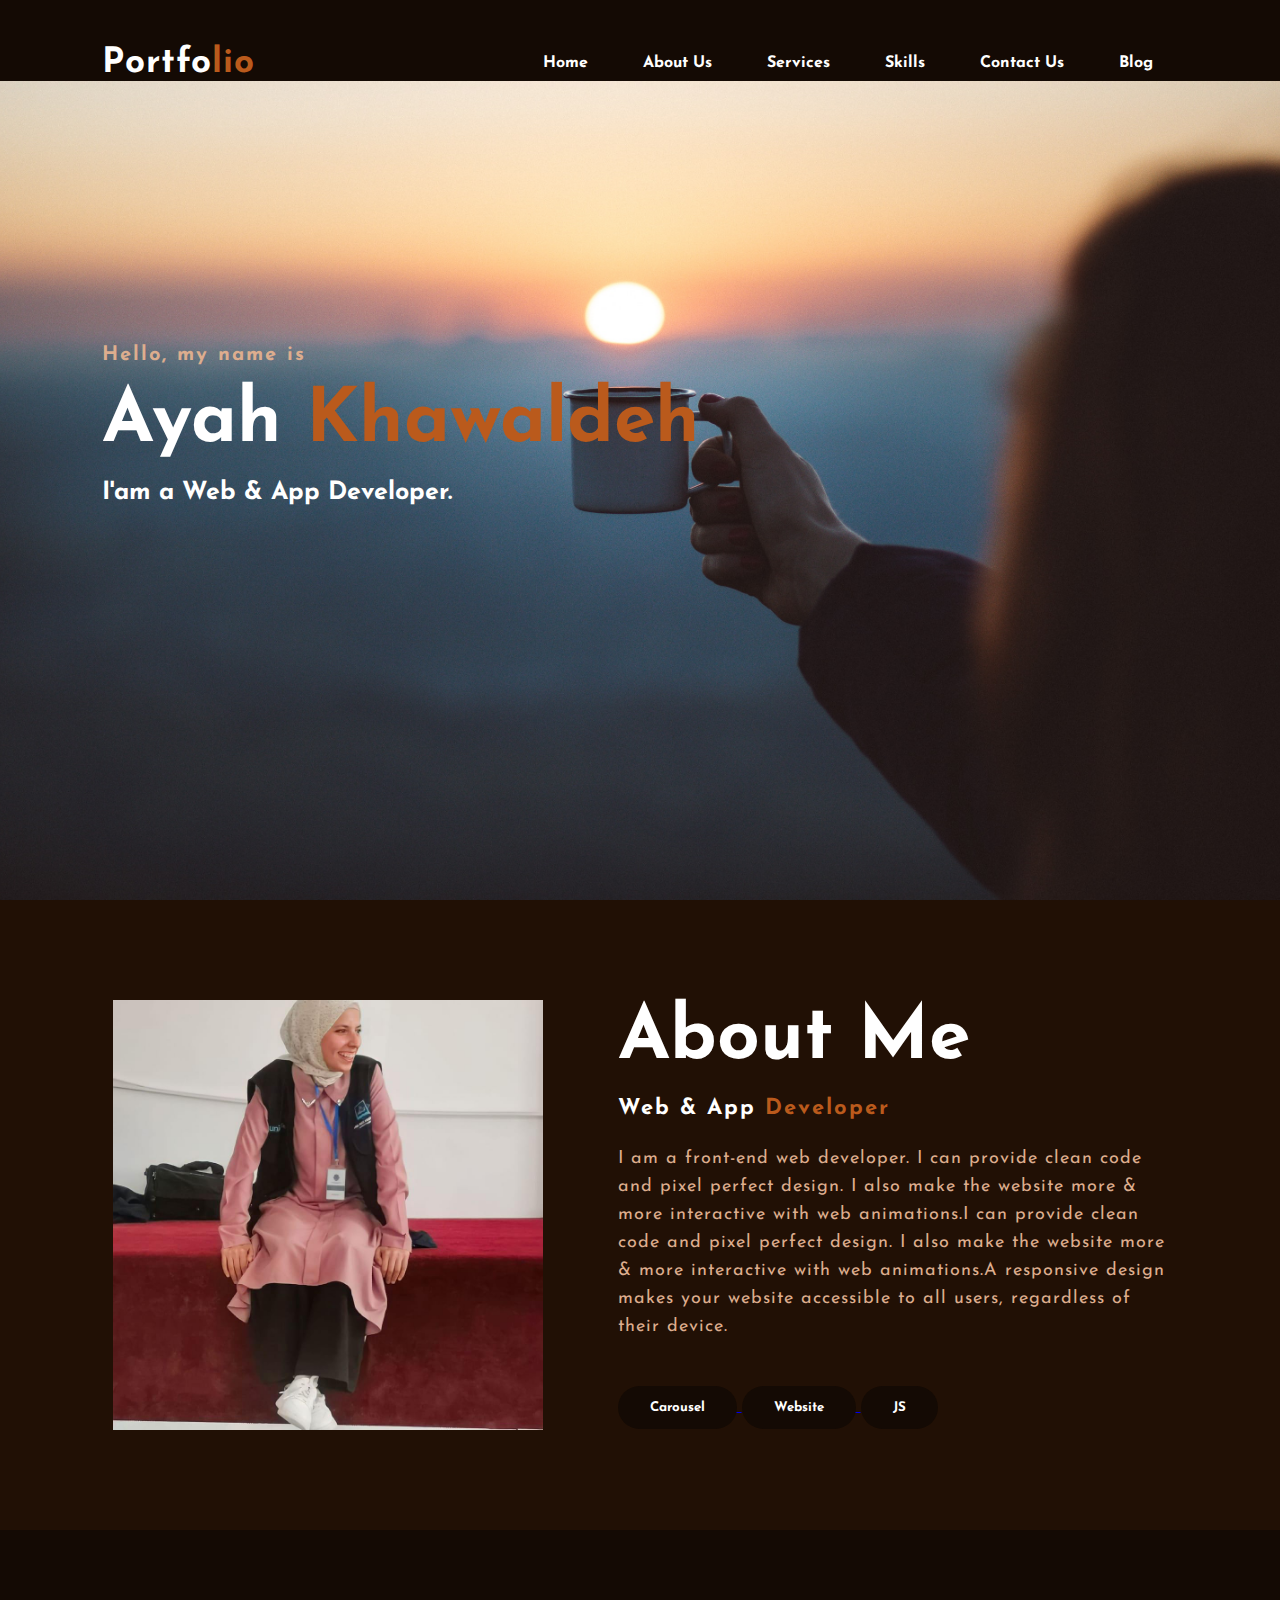
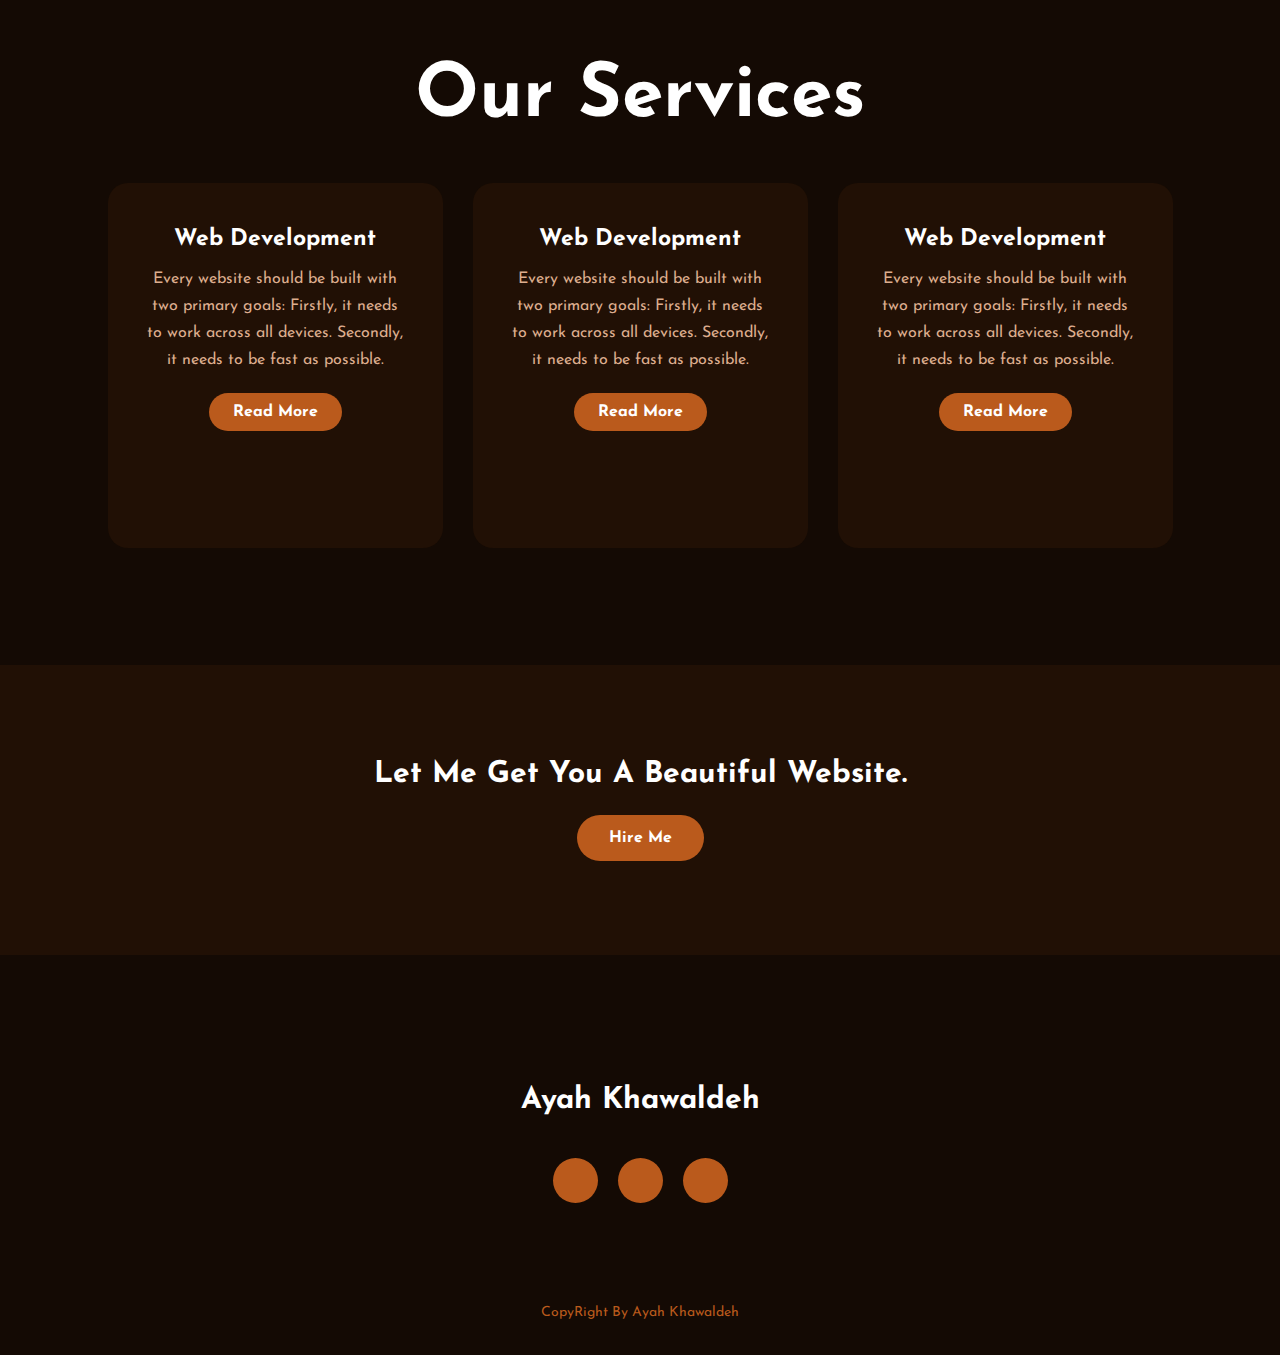
<file: index.html>
<!DOCTYPE html>
<html>
<head>
	<title>Ayah Portfolio </title>
	<link rel="stylesheet" type="text/css" href="css/style.css">

	<link rel="preconnect" href="https://fonts.gstatic.com">
  <link href="https://fonts.googleapis.com/css2?family=Josefin+Sans:ital,wght@0,100;0,200;0,300;0,400;0,500;0,600;0,700;1,100;1,200;1,300;1,400;1,500;1,600;1,700&display=swap" rel="stylesheet">

  <link rel="stylesheet" href="https://cdnjs.cloudflare.com/ajax/libs/font-awesome/5.15.3/css/all.min.css" integrity="sha512-iBBXm8fW90+nuLcSKlbmrPcLa0OT92xO1BIsZ+ywDWZCvqsWgccV3gFoRBv0z+8dLJgyAHIhR35VZc2oM/gI1w==" crossorigin="anonymous" referrerpolicy="no-referrer" />

</head>
<body>
	<!----hero Section start---->

	<div class="hero">
		<nav>
			<h2 class="logo">Portfo<span>lio</span></h2>
			<ul>
				<li><a href="index.html">Home</a></li>
				<li><a href="About.html">About Us</a></li>
				<li><a href="Services.html">Services</a></li>
				<li><a href="Skills.html">Skills</a></li>
				<li><a href="Contact.html">Contact Us</a></li>
				<li><a href="Blog.html">Blog</a></li>

			</ul>
			<!-- <a href="#" class="btn">Subscribe</a> -->
		</nav>

		<div class="content">
			<h4>Hello, my name is</h4>
			<h1>Ayah <span>Khawaldeh</span></h1>
			<h3>I'am a Web & App Developer.</h3>
			<!-- <div class="newslatter">
				<form>
					<input type="email" name="email" id="mail" placeholder="Enter Your Email">
					<input type="submit" name="submit" value="Lets Start">
				</form>
			</div> -->
		</div>
	</div>

	<!----About section start---->
	<section class="about">
		<div class="main">
			<img src="img/Ayah.jpg">
			<div class="about-text">
				<h2>About Me</h2>
				<!-- <h5>Developer <span>& Designer</span></h5> -->
				<h5>Web & App<span> Developer</span></h5>
				<p>I am a front-end web developer. I can provide clean code and pixel perfect design. I also make the website more & more interactive with web animations.I can provide clean code and pixel perfect design. I also make the website more & more interactive with web animations.A responsive design makes your website accessible to all users, regardless of their device.</p>
				<!-- <button type="button" > More About Me</button> -->
				<a href="https://github.com/Ayah-Khawaldeh/Dot-Jordan/tree/master/Carousel">
					<button class="GFG">
						Carousel	
					</button>
				</a>
				<a href="https://github.com/Ayah-Khawaldeh/Dot-Jordan/tree/master/Project%201">
					<button class="GFG">
						Website	
					</button>
				</a>
				<a href="https://github.com/Ayah-Khawaldeh/Dot-Jordan/tree/master/JS">
					<button class="GFG">
						JS	
					</button>
				</a>
				<br>
				<!-- <a href="About.html">
					<button class="GFG">
						More About Me	
					</button>
				</a> -->
			</div>
		</div>
	</section>

	<!-----service section start----------->
	<div class="service">
		<div class="title">
			<h2>Our Services</h2>
		</div>

		<div class="box">
			<div class="card">
				<i class="fas fa-bars"></i>
				<h5>Web Development</h5>
				<div class="pra">
					<p>Every website should be built with two primary goals: Firstly, it needs to work across all devices. Secondly, it needs to be fast as possible.</p>

					<p style="text-align: center;">
						<a class="button" href="#">Read More</a>
					</p>
				</div>
			</div>

			<div class="card">
				<i class="far fa-user"></i>
				<h5>Web Development</h5>
				<div class="pra">
					<p>Every website should be built with two primary goals: Firstly, it needs to work across all devices. Secondly, it needs to be fast as possible.</p>

					<p style="text-align: center;">
						<a class="button" href="#">Read More</a>
					</p>
				</div>
			</div>

			<div class="card">
				<i class="far fa-bell"></i>
				<h5>Web Development</h5>
				<div class="pra">
					<p>Every website should be built with two primary goals: Firstly, it needs to work across all devices. Secondly, it needs to be fast as possible.</p>

					<p style="text-align: center;">
						<a class="button" href="#">Read More</a>
					</p>
				</div>
			</div>
		</div>
	</div>

	<!------Contact Me------>
	<div class="contact-me">
		<p>Let Me Get You A Beautiful Website.</p>
		<a class="button-two" href="Contact.html">Hire Me</a>
	</div>

	<!------footer start--------->
	<footer>
		<p>Ayah Khawaldeh</p>
		<!-- <p>For more HTML, CSS, and coding tutorial - please click on the link below to subscribe to my channel:</p> -->
		<div class="social">
			<a href="#"><i class="fab fa-facebook-f"></i></a>
			<a href="#"><i class="fab fa-instagram"></i></a>
			<a href="#"><i class="fab fa-dribbble"></i></a>
		</div>
		<p class="end">CopyRight By Ayah Khawaldeh</p>
	</footer>
</body>
</html>
</file>
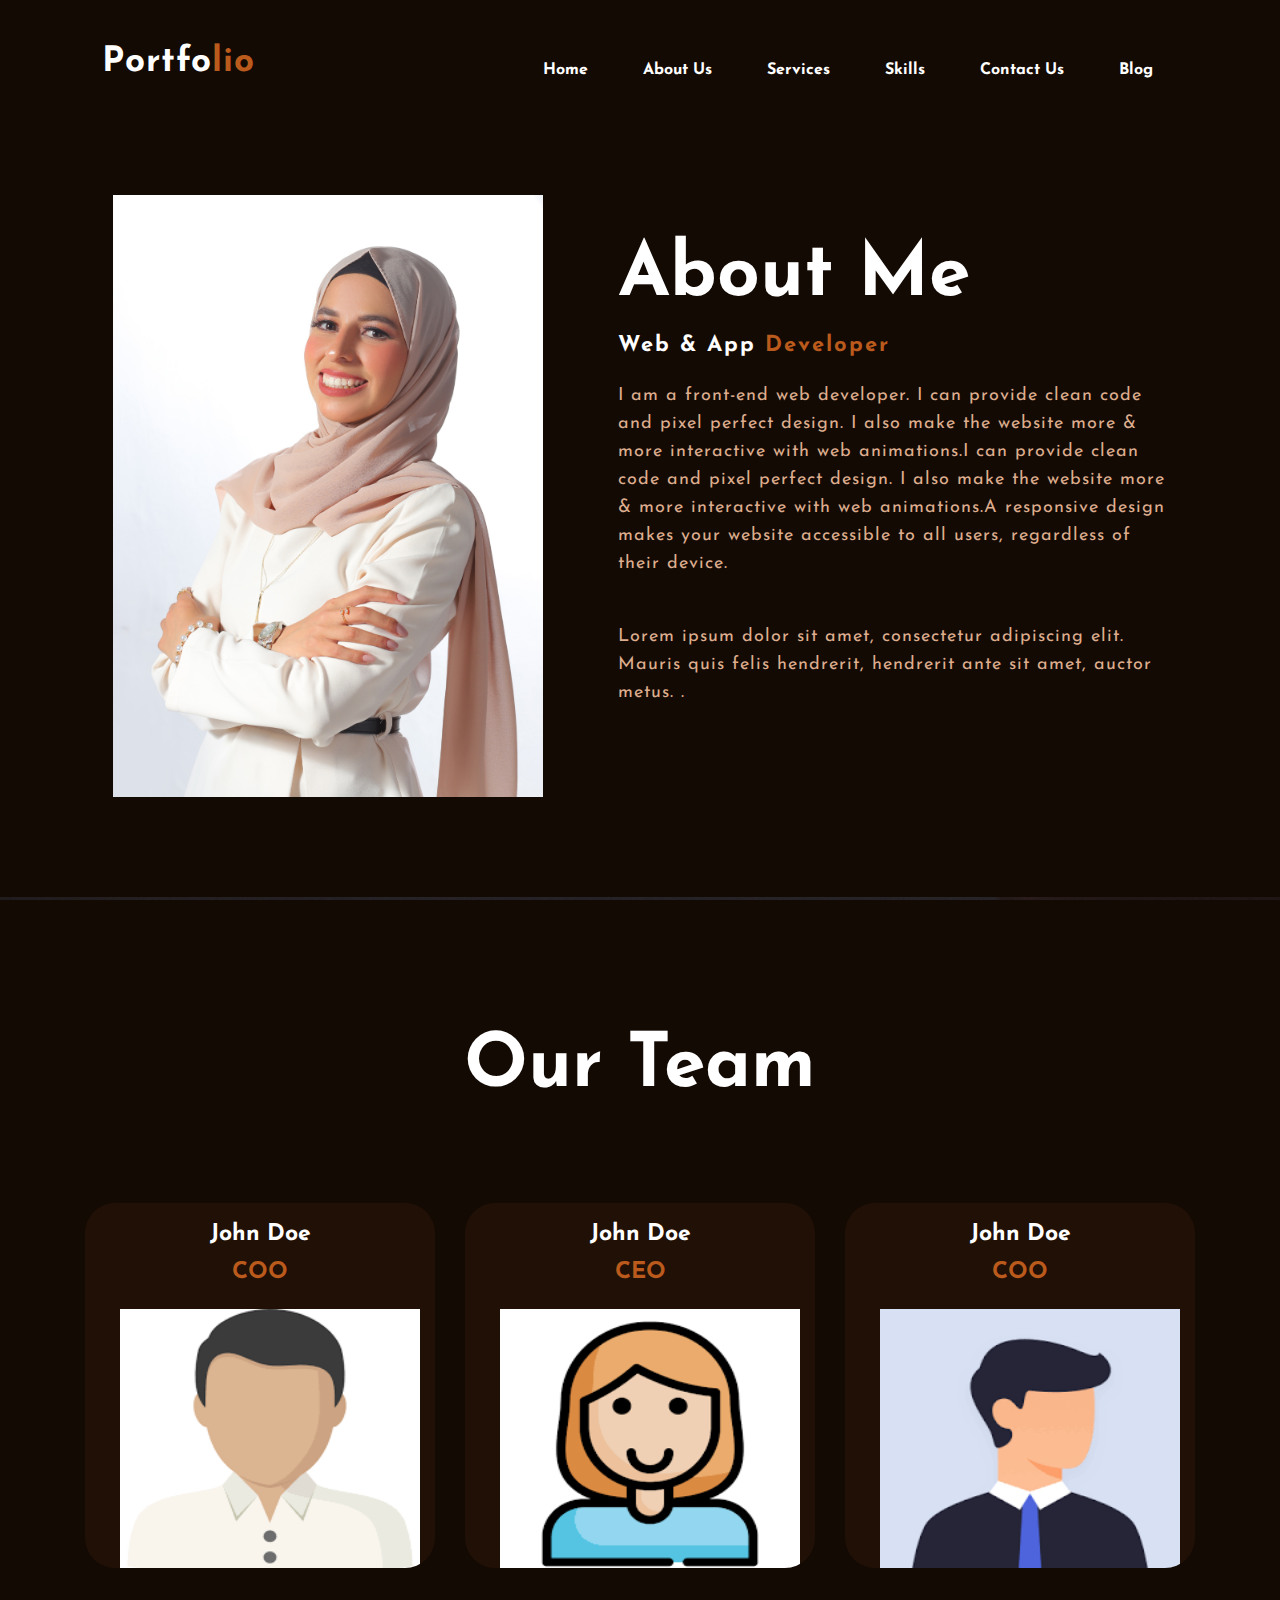
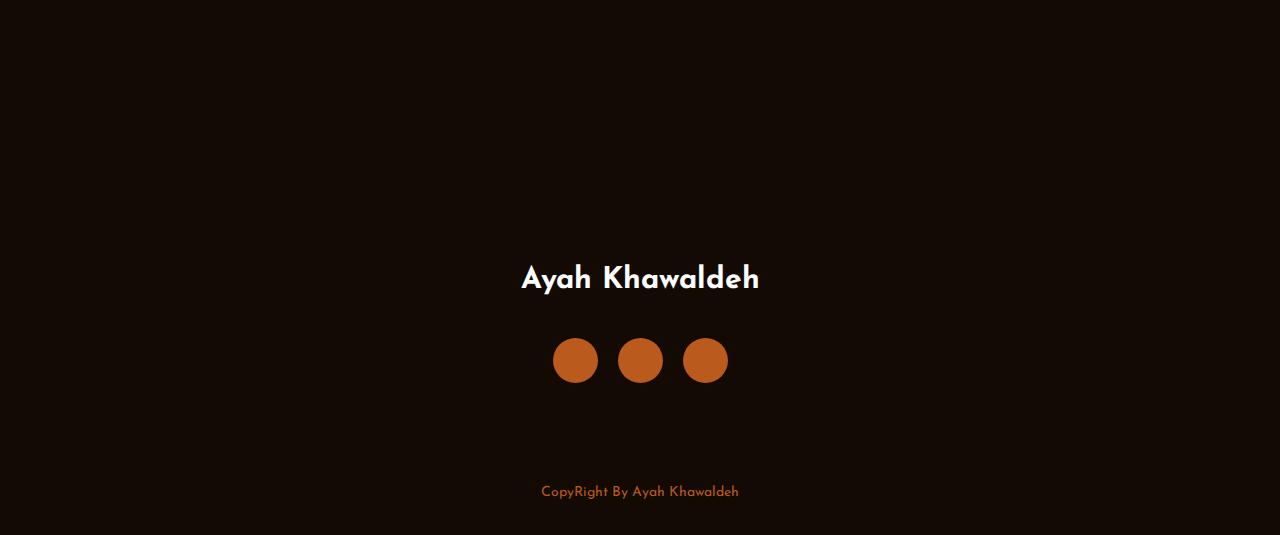
<file: About.html>
<!DOCTYPE html>
<html>
<head>
	<title>Ayah Portfolio</title>
	<link rel="stylesheet" type="text/css" href="css/About.css">

	<link rel="preconnect" href="https://fonts.gstatic.com">
  <link href="https://fonts.googleapis.com/css2?family=Josefin+Sans:ital,wght@0,100;0,200;0,300;0,400;0,500;0,600;0,700;1,100;1,200;1,300;1,400;1,500;1,600;1,700&display=swap" rel="stylesheet">

  <link rel="stylesheet" href="https://cdnjs.cloudflare.com/ajax/libs/font-awesome/5.15.3/css/all.min.css" integrity="sha512-iBBXm8fW90+nuLcSKlbmrPcLa0OT92xO1BIsZ+ywDWZCvqsWgccV3gFoRBv0z+8dLJgyAHIhR35VZc2oM/gI1w==" crossorigin="anonymous" referrerpolicy="no-referrer" />

</head>
<body>
	<!----hero Section start---->

	<div class="hero">
		<nav>
			<h2 class="logo">Portfo<span>lio</span></h2>
			<ul>
				<li><a href="index.html">Home</a></li>
				<li><a href="About.html">About Us</a></li>
				<li><a href="Services.html">Services</a></li>
				<li><a href="Skills.html">Skills</a></li>
				<li><a href="Contact.html">Contact Us</a></li>
				<li><a href="Blog.html">Blog</a></li>

			</ul>
			<!-- <a href="#" class="btn">Subscribe</a> -->
		</nav>

		<div class="content">
			
            <section class="about">
		<div class="main">
			<img src="img/aya.jpg">
			<div class="about-text">

				<h2>About Me</h2>
				<h5>Web & App<span> Developer</span></h5>
				<p>I am a front-end web developer. I can provide clean code and pixel perfect design. I also make the website more & more interactive with web animations.I can provide clean code and pixel perfect design. I also make the website more & more interactive with web animations.A responsive design makes your website accessible to all users, regardless of their device.</p>
				<p>Lorem ipsum dolor sit amet, consectetur adipiscing elit. Mauris quis felis hendrerit, hendrerit ante sit amet, auctor metus. .</p>
			
			</div>
		</div>
	</section>
		</div>
	</div>

	<!----About section start---->
	 <section class="about">
        <!-- <div class="service"> -->
            <div class="title">
                <h2>Our Team</h2>
            </div>
    
            <div class="box">
                <div class="card">
                    <!-- <i class="fas fa-bars"></i> -->
                    <h5>John Doe</h5>
                    <h2>COO</h2>

                    <!-- <img src="img/main-img.jpg"> -->

                    <div class="pra">
						<img src="img/1.png" style="width:300px;height:270px;">    

                    </div>
                </div>
    
                <div class="card">
                    <!-- <i class="fas fa-bars"></i> -->
					<h5>John Doe</h5>
                    <h2>CEO</h2>
                    <!-- <img src="img/main-img.jpg"> -->

                    <div class="pra">
                        <img src="img/2.png" style="width:300px;height:270px;">
    

                    </div>
                </div>
    
                <div class="card">
                    <!-- <i class="fas fa-bars"></i> -->
                    <h5>John Doe</h5>
                    <h2>COO</h2>

                    <!-- <img src="img/main-img.jpg"> -->

                    <div class="pra">
						<img src="img/3.png" style="width:300px;height:270px;">    

                    </div>
                </div>
            </div>
        </div>
    </section>
	<!--	<div class="main"> -->
            <!-- <ul>
                <li>
                  <img src="https://via.placeholder.com/150" alt="John Doe">
                  <h3>John Doe</h3>
                  <p>CEO</p>
                </li>
                <li>
                  <img src="https://via.placeholder.com/150" alt="Jane Doe">
                  <h3>Jane Doe</h3>
                  <p>COO</p>
                </li>
                <li>
                  <img src="https://via.placeholder.com/150" alt="Bob Smith">
                  <h3>Bob Smith</h3>
                  <p>CTO</p>
                </li>
              </ul> -->
			<!-- <img src="img/main-img.jpg"> -->
			<!-- <div class=>
				<h2>Our Team</h2>
                <ul>
                    <li>
                        <img src="https://via.placeholder.com/150" alt="John Doe">
                        <h3>John Doe</h3>
                        <p>CEO</p>
                    </li>
                    <li>
                        <img src="https://via.placeholder.com/150" alt="Jane Doe">
                        <h3>John Doe</h3>
                        <p>CEO</p>
                    </li>
                    <li>
                        <img src="https://via.placeholder.com/150" alt="John Doe">
                        <h3>John Doe</h3>
                        <p>CEO</p>
                    </li>
                    <li>
                        <img src="https://via.placeholder.com/150" alt="Jane Doe">
                        <h3>John Doe</h3>
                        <p>CEO</p>
                    </li>

                    </ul> -->
				<!-- <h5>Developer <span>& Designer</span></h5> -->
				<!-- <h5>Web & App<span> Developer</span></h5>
				<p>I am a front-end web developer. I can provide clean code and pixel perfect design. I also make the website more & more interactive with web animations.I can provide clean code and pixel perfect design. I also make the website more & more interactive with web animations.A responsive design makes your website accessible to all users, regardless of their device.</p> -->
				<!-- <button type="button" > More About Me</button> -->
				<!-- <a href="About.html">
					<button class="GFG">
						More About Me	
					</button>
				</a> -->
			 <!-- </div> -->
		<!--</div> -->
	

	<!-----service section start----------->
	<!-- <div class="service">
		<div class="title">
			<h2>Our Services</h2>
		</div>

		<div class="box">
			<div class="card">
				<i class="fas fa-bars"></i>
				<h5>Web Development</h5>
				<div class="pra">
					<p>Every website should be built with two primary goals: Firstly, it needs to work across all devices. Secondly, it needs to be fast as possible.</p>

					<p style="text-align: center;">
						<a class="button" href="#">Read More</a>
					</p>
				</div>
			</div>

			<div class="card">
				<i class="far fa-user"></i>
				<h5>Web Development</h5>
				<div class="pra">
					<p>Every website should be built with two primary goals: Firstly, it needs to work across all devices. Secondly, it needs to be fast as possible.</p>

					<p style="text-align: center;">
						<a class="button" href="#">Read More</a>
					</p>
				</div>
			</div>

			<div class="card">
				<i class="far fa-bell"></i>
				<h5>Web Development</h5>
				<div class="pra">
					<p>Every website should be built with two primary goals: Firstly, it needs to work across all devices. Secondly, it needs to be fast as possible.</p>

					<p style="text-align: center;">
						<a class="button" href="#">Read More</a>
					</p>
				</div>
			</div>
		</div>
	</div>

	<----Contact Me------>
	<!-- <div class="contact-me">
		<p>Let Me Get You A Beautiful Website.</p>
		<a class="button-two" href="#">Hire Me</a>
	</div>  -->

	<!------footer start--------->
	<footer>
		<p>Ayah Khawaldeh</p>
		<!-- <p>For more HTML, CSS, and coding tutorial - please click on the link below to subscribe to my channel:</p> -->
		<div class="social">
			<a href="#"><i class="fab fa-facebook-f"></i></a>
			<a href="#"><i class="fab fa-instagram"></i></a>
			<a href="#"><i class="fab fa-dribbble"></i></a>
		</div>
		<p class="end">CopyRight By Ayah Khawaldeh</p>
	</footer>
</body>
</html>
</file>
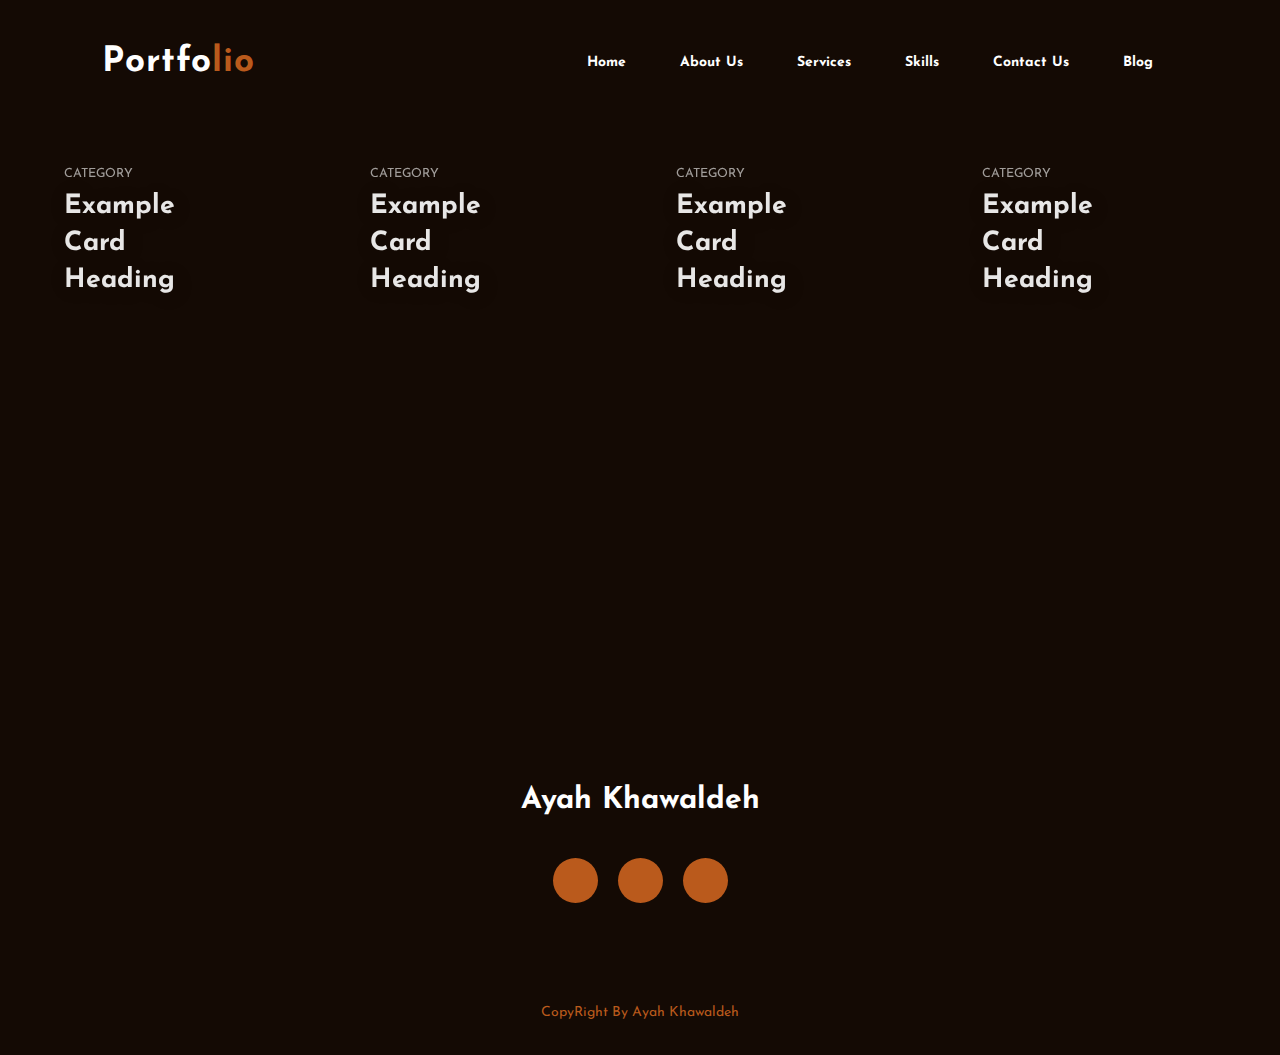
<file: Blog.html>
<!DOCTYPE html>
<html>
<head>
	<title>Ayah Portfolio</title>
	<link rel="stylesheet" type="text/css" href="css/Blog.css">
    <!-- <link rel="stylesheet" type="text/css" href="css/About.css"> -->

    <link href="https://fonts.googleapis.com/css?family=Montserrat:400,700" rel="stylesheet">

	<link rel="preconnect" href="https://fonts.gstatic.com">
  <link href="https://fonts.googleapis.com/css2?family=Josefin+Sans:ital,wght@0,100;0,200;0,300;0,400;0,500;0,600;0,700;1,100;1,200;1,300;1,400;1,500;1,600;1,700&display=swap" rel="stylesheet">

  <link rel="stylesheet" href="https://cdnjs.cloudflare.com/ajax/libs/font-awesome/5.15.3/css/all.min.css" integrity="sha512-iBBXm8fW90+nuLcSKlbmrPcLa0OT92xO1BIsZ+ywDWZCvqsWgccV3gFoRBv0z+8dLJgyAHIhR35VZc2oM/gI1w==" crossorigin="anonymous" referrerpolicy="no-referrer" />

  
</head>
<body>
  <!-- <header>
    <h1>Contact Us</h1>
  </header> -->
  <body>
	<!----hero Section start---->

	<div class="hero">
		<nav>
			<h2 class="logo">Portfo<span>lio</span></h2>
			<ul>
				<li><a href="index.html">Home</a></li>
				<li><a href="About.html">About Us</a></li>
				<li><a href="Services.html">Services</a></li>
				<li><a href="Skills.html">Skills</a></li>
				<li><a href="Contact.html">Contact Us</a></li>
                <li><a href="Blog.html">Blog</a></li>

			</ul>
			<!-- <a href="#" class="btn">Subscribe</a> -->
		</nav>

		<div class="content">
			<!-- <h4>Hello, my name is</h4>
			<h1>Ayah <span>Khawaldeh</span></h1>
			<h3>I'am a Web & App Developer.</h3> -->
			<!-- <div class="newslatter">
				<form>
					<input type="email" name="email" id="mail" placeholder="Enter Your Email">
					<input type="submit" name="submit" value="Lets Start">
				</form>-->
			</div> 
  <main>

<section class="hero-section">
  <div class="card-grid">
    <a class="card" href="#">
      <div class="card__background" style="background-image: url(https://images.unsplash.com/photo-1557177324-56c542165309?ixlib=rb-1.2.1&auto=format&fit=crop&w=1950&q=80)"></div>
      <div class="card__content">
        <p class="card__category">Category</p>
        <h3 class="card__heading">Example Card Heading</h3>
      </div>
    </a>
    <a class="card" href="#">
      <div class="card__background" style="background-image: url(https://images.unsplash.com/photo-1557187666-4fd70cf76254?ixlib=rb-1.2.1&ixid=eyJhcHBfaWQiOjEyMDd9&auto=format&fit=crop&w=800&q=60)"></div>
      <div class="card__content">
        <p class="card__category">Category</p>
        <h3 class="card__heading">Example Card Heading</h3>
      </div>
    </a>
    <a class="card" href="#">
      <div class="card__background" style="background-image: url(https://images.unsplash.com/photo-1556680262-9990363a3e6d?ixlib=rb-1.2.1&ixid=eyJhcHBfaWQiOjEyMDd9&auto=format&fit=crop&w=800&q=60)"></div>
      <div class="card__content">
        <p class="card__category">Category</p>
        <h3 class="card__heading">Example Card Heading</h3>
      </div>
    </li>
    <a class="card" href="#">
      <div class="card__background" style="background-image: url(https://images.unsplash.com/photo-1557004396-66e4174d7bf6?ixlib=rb-1.2.1&ixid=eyJhcHBfaWQiOjEyMDd9&auto=format&fit=crop&w=800&q=60)"></div>
      <div class="card__content">
        <p class="card__category">Category</p>
        <h3 class="card__heading">Example Card Heading</h3>
      </div>
    </a>
  <div>
</section>
  </main>
  <footer>
    <p>Ayah Khawaldeh</p>
    <!-- <p>For more HTML, CSS, and coding tutorial - please click on the link below to subscribe to my channel:</p> -->
    <div class="social">
        <a href="#"><i class="fab fa-facebook-f"></i></a>
        <a href="#"><i class="fab fa-instagram"></i></a>
        <a href="#"><i class="fab fa-dribbble"></i></a>
    </div>
    <p class="end">CopyRight By Ayah Khawaldeh</p>
</footer>
</body>
</html>
</file>
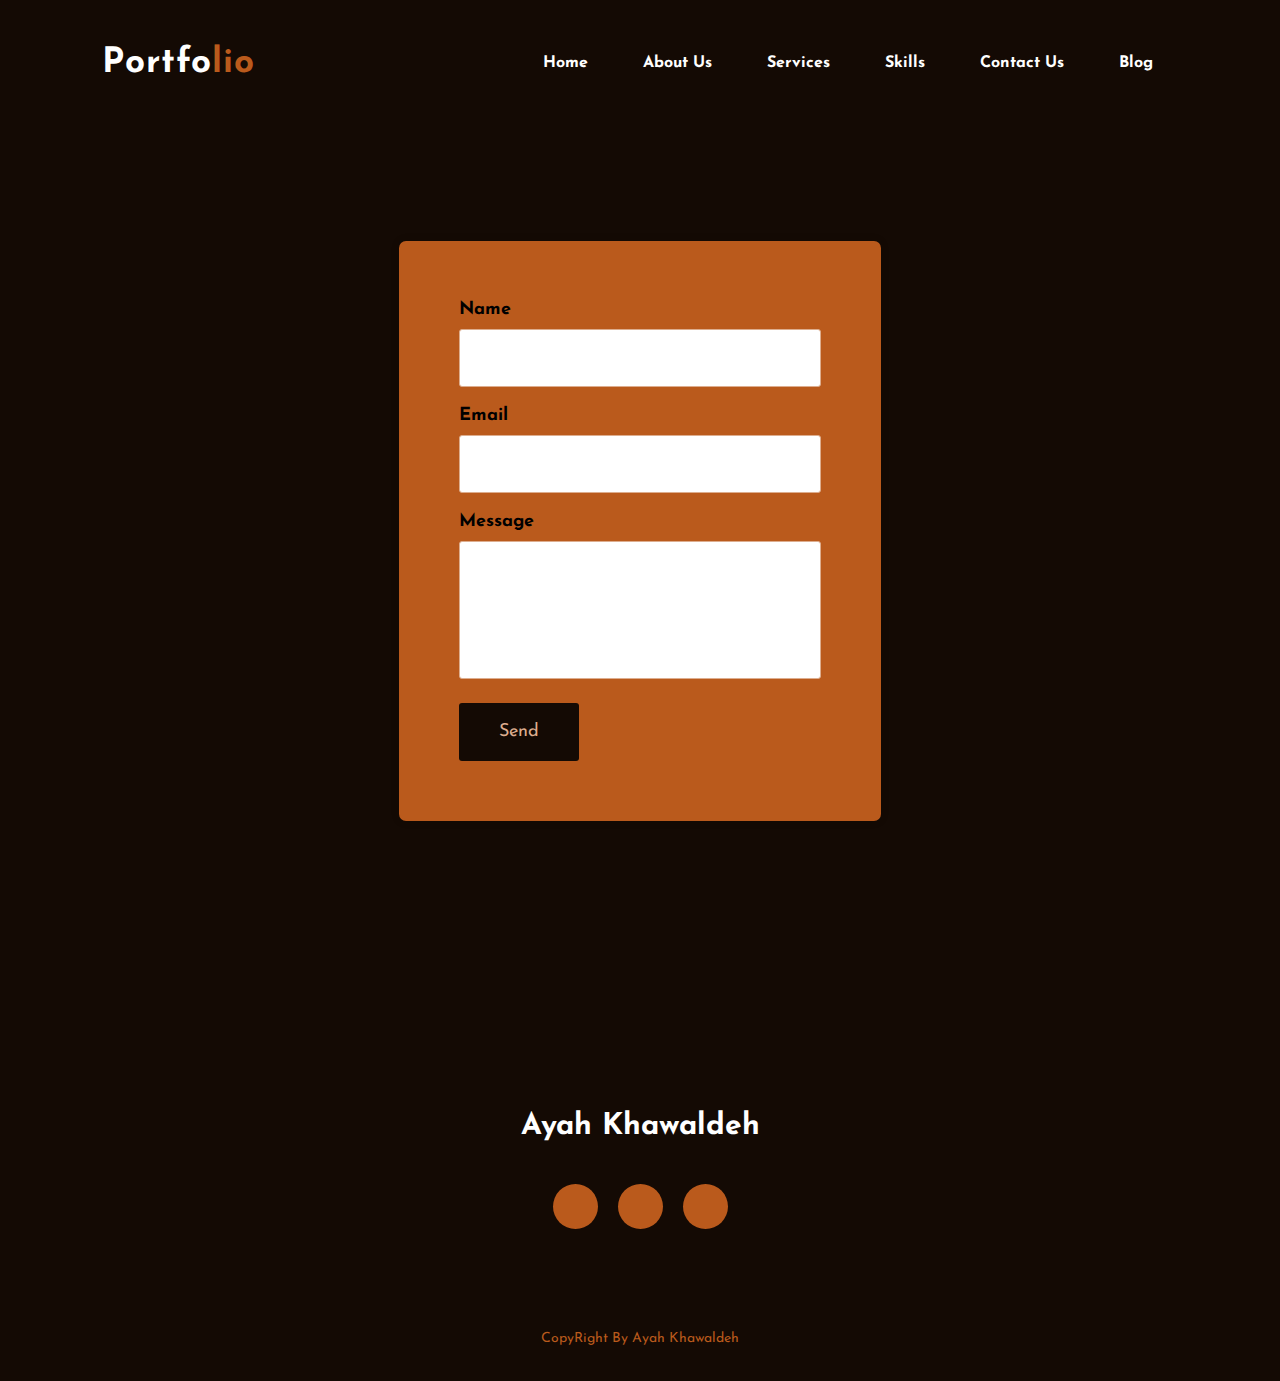
<file: Contact.html>
<!DOCTYPE html>
<html>
<head>
	<title>Ayah Portfolio</title>
	<link rel="stylesheet" type="text/css" href="css/Contact.Css">

	<link rel="preconnect" href="https://fonts.gstatic.com">
  <link href="https://fonts.googleapis.com/css2?family=Josefin+Sans:ital,wght@0,100;0,200;0,300;0,400;0,500;0,600;0,700;1,100;1,200;1,300;1,400;1,500;1,600;1,700&display=swap" rel="stylesheet">

  <link rel="stylesheet" href="https://cdnjs.cloudflare.com/ajax/libs/font-awesome/5.15.3/css/all.min.css" integrity="sha512-iBBXm8fW90+nuLcSKlbmrPcLa0OT92xO1BIsZ+ywDWZCvqsWgccV3gFoRBv0z+8dLJgyAHIhR35VZc2oM/gI1w==" crossorigin="anonymous" referrerpolicy="no-referrer" />

  
</head>
<body>
  <!-- <header>
    <h1>Contact Us</h1>
  </header> -->
  <body>
	<!----hero Section start---->

	<div class="hero">
		<nav>
			<h2 class="logo">Portfo<span>lio</span></h2>
			<ul>
				<li><a href="index.html">Home</a></li>
				<li><a href="About.html">About Us</a></li>
				<li><a href="Services.html">Services</a></li>
				<li><a href="Skills.html">Skills</a></li>
				<li><a href="Contact.html">Contact Us</a></li>
        <li><a href="Blog.html">Blog</a></li>

			</ul>
			<!-- <a href="#" class="btn">Subscribe</a> -->
		</nav>

		<div class="content">
			<!-- <h4>Hello, my name is</h4>
			<h1>Ayah <span>Khawaldeh</span></h1>
			<h3>I'am a Web & App Developer.</h3> -->
			<!-- <div class="newslatter">
				<form>
					<input type="email" name="email" id="mail" placeholder="Enter Your Email">
					<input type="submit" name="submit" value="Lets Start">
				</form>-->
			</div> 
  <main>
    <form>
      <label for="name">Name</label>
      <input type="text" id="name" name="name" required>
      
      <label for="email">Email</label>
      <input type="email" id="email" name="email" required>
      
      <label for="message">Message</label>
      <textarea id="message" name="message" rows="6" required></textarea>
      
      <input type="submit" value="Send">
    </form>
  </main>
  <footer>
    <p>Ayah Khawaldeh</p>
    <!-- <p>For more HTML, CSS, and coding tutorial - please click on the link below to subscribe to my channel:</p> -->
    <div class="social">
        <a href="#"><i class="fab fa-facebook-f"></i></a>
        <a href="#"><i class="fab fa-instagram"></i></a>
        <a href="#"><i class="fab fa-dribbble"></i></a>
    </div>
    <p class="end">CopyRight By Ayah Khawaldeh</p>
</footer>
</body>
</html>
</file>
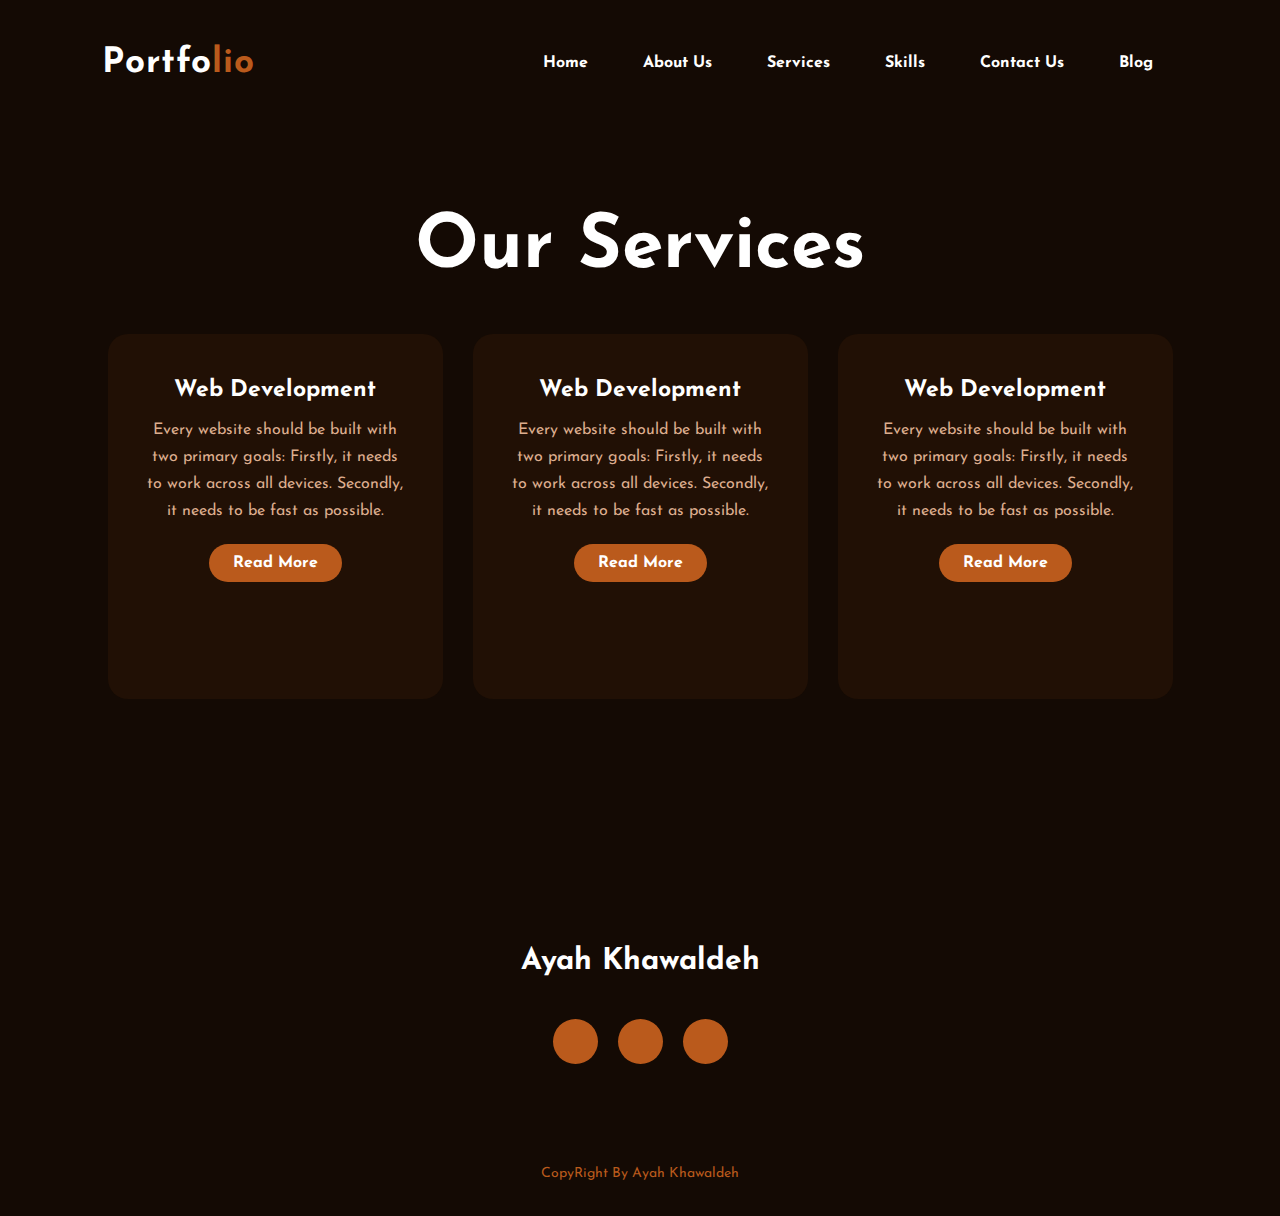
<file: Services.html>
<!DOCTYPE html>
<html>
<head>
	<title>Ayah Portfolio </title>
	<link rel="stylesheet" type="text/css" href="css/Services.css">

	<link rel="preconnect" href="https://fonts.gstatic.com">
  <link href="https://fonts.googleapis.com/css2?family=Josefin+Sans:ital,wght@0,100;0,200;0,300;0,400;0,500;0,600;0,700;1,100;1,200;1,300;1,400;1,500;1,600;1,700&display=swap" rel="stylesheet">

  <link rel="stylesheet" href="https://cdnjs.cloudflare.com/ajax/libs/font-awesome/5.15.3/css/all.min.css" integrity="sha512-iBBXm8fW90+nuLcSKlbmrPcLa0OT92xO1BIsZ+ywDWZCvqsWgccV3gFoRBv0z+8dLJgyAHIhR35VZc2oM/gI1w==" crossorigin="anonymous" referrerpolicy="no-referrer" />

</head>
<body>
	<!----hero Section start---->

	<div class="hero">
		<nav>
			<h2 class="logo">Portfo<span>lio</span></h2>
			<ul>
				<li><a href="index.html">Home</a></li>
				<li><a href="About.html">About Us</a></li>
				<li><a href="Services.html">Services</a></li>
				<li><a href="Skills.html">Skills</a></li>
				<li><a href="Contact.html">Contact Us</a></li>
				<li><a href="Blog.html">Blog</a></li>

			</ul>
			<!-- <a href="#" class="btn">Subscribe</a> -->
		</nav>

		<!-- <div class="content">
			<h4>Hello, my name is</h4>
			<h1>Ayah <span>Khawaldeh</span></h1>
			<h3>I'am a Web & App Developer.</h3> -->
			<!-- <div class="newslatter">
				<form>
					<input type="email" name="email" id="mail" placeholder="Enter Your Email">
					<input type="submit" name="submit" value="Lets Start">
				</form>
			</div> -->
		<!-- </div>
	</div> -->

	<!----About section start---->
	<!-- <section class="about">
		<div class="main">
			<img src="img/main-img.jpg">
			<div class="about-text">
				<h2>About Me</h2> -->
				<!-- <h5>Developer <span>& Designer</span></h5> -->
				<!-- <h5>Web & App<span> Developer</span></h5> -->
				<!-- <p>I am a front-end web developer. I can provide clean code and pixel perfect design. I also make the website more & more interactive with web animations.I can provide clean code and pixel perfect design. I also make the website more & more interactive with web animations.A responsive design makes your website accessible to all users, regardless of their device.</p> -->
				<!-- <button type="button" > More About Me</button> -->
				<!-- <a href="About.html">
					<button class="GFG">
						More About Me	
					</button>
				</a>
			</div>
		</div>
	</section> -->

	<!-----service section start----------->
	<div class="service">
		<div class="title">
			<h2>Our Services</h2>
		</div>

		<div class="box">
			<div class="card">
				<i class="fas fa-bars"></i>
				<h5>Web Development</h5>
				<div class="pra">
					<p>Every website should be built with two primary goals: Firstly, it needs to work across all devices. Secondly, it needs to be fast as possible.</p>

					<p style="text-align: center;">
						<a class="button" href="Blog.html">Read More</a>
					</p>
				</div>
			</div>

			<div class="card">
				<i class="far fa-user"></i>
				<h5>Web Development</h5>
				<div class="pra">
					<p>Every website should be built with two primary goals: Firstly, it needs to work across all devices. Secondly, it needs to be fast as possible.</p>

					<p style="text-align: center;">
						<a class="button" href="Blog.html">Read More</a>
					</p>
				</div>
			</div>

			<div class="card">
				<i class="far fa-bell"></i>
				<h5>Web Development</h5>
				<div class="pra">
					<p>Every website should be built with two primary goals: Firstly, it needs to work across all devices. Secondly, it needs to be fast as possible.</p>

					<p style="text-align: center;">
						<a class="button" href="Blog.html">Read More</a>
					</p>
				</div>
			</div>
		</div>
	</div>

	<!------Contact Me------>
	<!-- <div class="contact-me">
		<p>Let Me Get You A Beautiful Website.</p>
		<a class="button-two" href="Contact.html">Hire Me</a>
	</div> -->

	<!------footer start--------->
	<footer>
		<p>Ayah Khawaldeh</p>
		<!-- <p>For more HTML, CSS, and coding tutorial - please click on the link below to subscribe to my channel:</p> -->
		<div class="social">
			<a href="#"><i class="fab fa-facebook-f"></i></a>
			<a href="#"><i class="fab fa-instagram"></i></a>
			<a href="#"><i class="fab fa-dribbble"></i></a>
		</div>
		<p class="end">CopyRight By Ayah Khawaldeh</p>
	</footer>
</body>
</html>
</file>
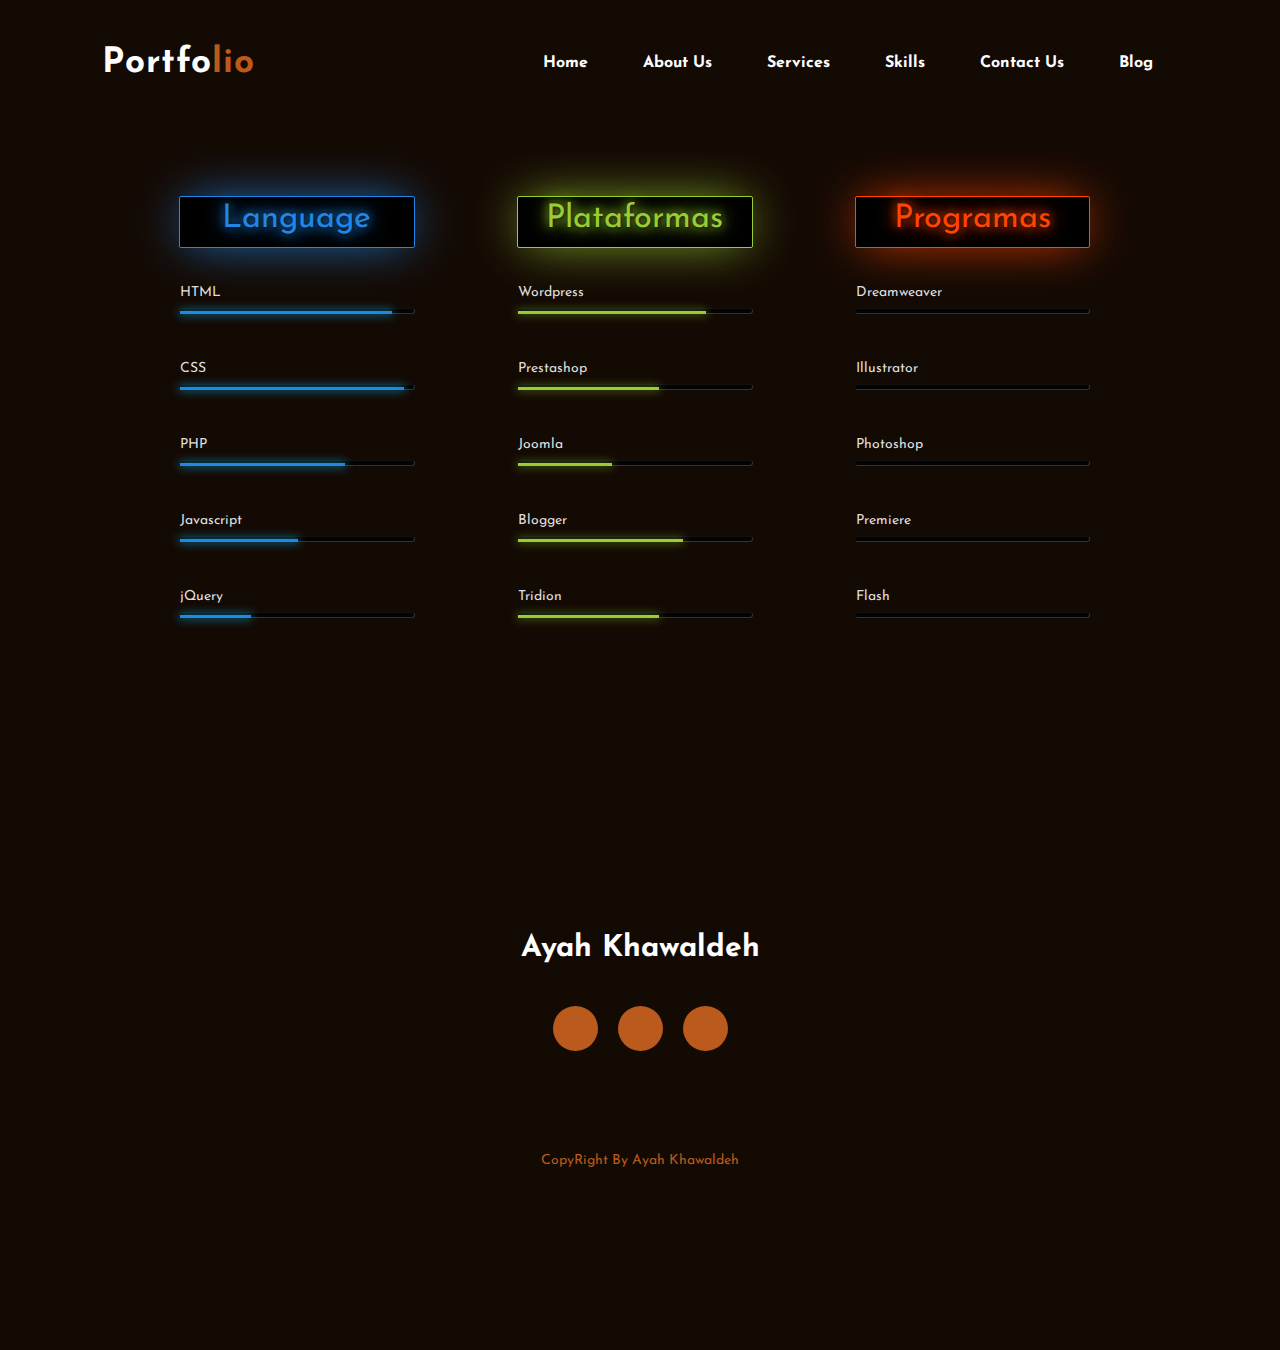
<file: Skills.html>
<!DOCTYPE html>
<html>
<head>
	<title>Ayah Portfolio</title>
	<link rel="stylesheet" type="text/css" href="css/Skills.css">

	<link rel="preconnect" href="https://fonts.gstatic.com">
  <link href="https://fonts.googleapis.com/css2?family=Josefin+Sans:ital,wght@0,100;0,200;0,300;0,400;0,500;0,600;0,700;1,100;1,200;1,300;1,400;1,500;1,600;1,700&display=swap" rel="stylesheet">

  <link rel="stylesheet" href="https://cdnjs.cloudflare.com/ajax/libs/font-awesome/5.15.3/css/all.min.css" integrity="sha512-iBBXm8fW90+nuLcSKlbmrPcLa0OT92xO1BIsZ+ywDWZCvqsWgccV3gFoRBv0z+8dLJgyAHIhR35VZc2oM/gI1w==" crossorigin="anonymous" referrerpolicy="no-referrer" />


</head>
<body>
  <!-- <header>
    <h1>Contact Us</h1>
  </header> -->
  <body>
	<!----hero Section start---->

	<div class="hero">
		<nav>
			<h2 class="logo">Portfo<span>lio</span></h2>
			<ul>
				<li><a href="index.html">Home</a></li>
				<li><a href="About.html">About Us</a></li>
				<li><a href="Services.html">Services</a></li>
				<li><a href="Skills.html">Skills</a></li>
				<li><a href="Contact.html">Contact Us</a></li>
                <li><a href="Blog.html">Blog</a></li>

			</ul>
			<!-- <a href="#" class="btn">Subscribe</a> -->
		</nav>


<div class="container">
  <div class="col">
    <h2 class="titulo">Language</h2>
    <ul class="skill">
      <li><span class="blueline html"></span><em>HTML</em></li>
      <li><span class="blueline css"></span><em>CSS</em></li>
      <li><span class="blueline php"></span><em>PHP</em></li>
      <li><span class="blueline javascript"></span><em>Javascript</em></li> 
      <li><span class="blueline jquery"></span><em>jQuery</em></li>
    </ul>
  </div>
    <div class="col">
    <h2 class="plataformas titulo">Plataformas</h2>
    <ul class="skill">
      <li><span class="greenline wordpress"></span><em>Wordpress</em></li>
      <li><span class="greenline prestashop"></span><em>Prestashop</em></li>
      <li><span class="greenline joomla"></span><em>Joomla</em></li>
      <li><span class="greenline blogger"></span><em>Blogger</em></li>
      <li><span class="greenline tridion"></span><em>Tridion</em></li>
    </ul>
  </div>
    <div class="col">
    <h2 class="programas titulo">Programas</h2>
    <ul class="skill">
      <li><span class="redline dreamweaver"></span><em>Dreamweaver</em></li>
      <li><span class="redline illustrator"></span><em>Illustrator</em></li>
      <li><span class="redline photoshop"></span><em>Photoshop</em></li>
      <li><span class="redline premiere"></span><em>Premiere</em></li>
      <li><span class="redline flash"></span><em>Flash</em></li>
    </ul>
  </div>
</div>
<!-- idea original en: http://www.alessioatzeni.com/blog/css3-skill-bar-animation/ -->
<footer>
    <p>Ayah Khawaldeh</p>
    <!-- <p>For more HTML, CSS, and coding tutorial - please click on the link below to subscribe to my channel:</p> -->
    <div class="social">
        <a href="#"><i class="fab fa-facebook-f"></i></a>
        <a href="#"><i class="fab fa-instagram"></i></a>
        <a href="#"><i class="fab fa-dribbble"></i></a>
    </div>
    <p class="end">CopyRight By Ayah Khawaldeh</p>
</footer>
</body>
</html>
</file>
<file: css/style.css>
*{
	padding: 0;
	margin: 0;
	font-family: 'Josefin Sans', sans-serif;
	box-sizing: border-box;
}
.hero{
	height: 100vh;
	width: 100%;
	background-image: url(../img/pexels.jpg);
	background-size: cover;
	background-position: center;
}
nav{
	display: flex;
	align-items: center;
	justify-content: space-between;
	padding-top: 45px;
	padding-left: 8%;
	padding-right: 8%;
	background-color: #140a04;

}
.logo{
	color: white;
	font-size: 35px;
	letter-spacing: 1px;
	cursor: pointer;
}
span{
	color: #ba5a1c;
}
nav ul li{
	list-style-type: none;
	display: inline-block;
	padding: 10px  25px;
}
nav ul li a{
	color: white;
	text-decoration: none;
	font-weight: bold;
	text-transform: capitalize;
}
nav ul li a:hover{
	color: #ba5a1c;
	transition: .4s;
}
.btn{
	background-color:#ba5a1c;
	color: white;
	text-decoration: none;
	border: 2px solid transparent;
	font-weight: bold;
	padding: 10px 25px;
	border-radius: 30px;
	transition: transform .4s; 
}
.btn:hover{
	transform: scale(1.2);
}
.content{
	position: absolute;
	top: 50%;
	left:8%;
	transform: translateY(-50%);
}
h1{
	color: white;
	margin: 20px 0px 20px;
	font-size: 75px;
}
h3{
	color: white;
	font-size: 25px;
	margin-bottom: 50px;
}
h4{
	color: #ddad8e;
	letter-spacing: 2px;
	font-size: 20px;
}
.newslatter form{
	width: 380px;
	max-width: 100%;
	position: relative;
}
.newslatter form input:first-child{
	display: inline-block;
	width: 100%;
	padding: 14px 130px 14px 15px;
	border: 2px solid #ba5a1c;
	outline: none;
	border-radius: 30px;
}
.newslatter form input:last-child{
	position: absolute;
	display: inline-block;
	outline: none;
	border: none;
	padding: 10px 30px;
	border-radius: 30px;
	background-color:#ba5a1c;
	color: white;
	box-shadow: 0px 0px 5px #000, 0px 0px 15px #858585;
	top: 6px;
	right: 6px; 
}

.about{
	width: 100%;
	padding: 100px 0px;
	background-color: #211005;
}
.about img{
	height: auto;
	width: 430px;
}
.about-text{
	width: 550px;
}
.main{
	width: 1130px;
	max-width: 95%;
	margin: 0 auto;
	display: flex;
	align-items: center;
	justify-content: space-around;
}
.about-text h2{
	color: white;
	font-size: 75px;
	text-transform: capitalize;
	margin-bottom: 20px;
}
.about-text h5{
	color: white;
	letter-spacing: 2px;
	font-size: 22px;
	margin-bottom: 25px;
	text-transform: capitalize;
}
.about-text p{
	color: #ddad8e;
	letter-spacing: 1px;
	line-height: 28px;
	font-size: 18px;
	margin-bottom: 45px;
}
button{
	background-color:#140a04;
	color: white;
	text-decoration: none;
	border: 2px solid transparent;
	font-weight: bold;
	padding: 13px 30px;
	border-radius: 30px;
	transition: .4s; 
}
button:hover{
	background-color:  #ba5a1c;
	border: 2px solid #140a04;
	cursor: pointer;
}

.service{
	background: #140a04;
	width: 100%;
	padding: 100px 0px;
}
.title h2{
	color: white;
	font-size: 75px;
	width: 1130px;
	margin: 30px auto;
	text-align: center;
}
.box{
	display: flex;
	justify-content: center;
	align-items: center;
	min-height: 400px;
}
.card{
	height: 365px;
	width: 335px;
	padding: 20px 35px;
	background: #211005;
	border-radius: 20px;
	margin: 15px;
	position: relative;
	overflow: hidden;
	text-align: center;
}
.card i{
	font-size: 50px;
	display: block;
	text-align: center;
	margin: 25px 0px;
	color: #ba5a1c;

}
h5{
	color: white;
	font-size: 23px;
	margin-bottom: 15px;
}
.pra p{
	color: #ddad8e;
	font-size: 16px;
	line-height: 27px;
	margin-bottom: 25px;
}
.card .button{
	background-color:#ba5a1c;
	color: white;
	text-decoration: none;
	border: 2px solid transparent;
	font-weight: bold;
	padding: 9px 22px;
	border-radius: 30px;
	transition: .4s; 
}
.card .button:hover{
	background-color: transparent;
	border: 2px solid #211005;
	cursor: pointer;
}
.contact-me{
	width: 100%;
	height: 290px;
	background: #211005;
	display: flex;
	align-items: center;
	flex-direction: column;
	justify-content: center;
}
.contact-me p{
	color: white;
	font-size: 30px;
	font-weight: bold;
	margin-bottom: 25px;
}
.contact-me .button-two{
	background-color:#ba5a1c;
	color: white;
	text-decoration: none;
	border: 2px solid transparent;
	font-weight: bold;
	padding: 13px 30px;
	border-radius: 30px;
	transition: .4s; 
}
.contact-me .button-two:hover{
	background-color: transparent;
	border: 2px solid #ba5a1c;
	cursor: pointer;
}
footer{
	position: relative;
	width: 100%;
	height: 400px;
	background: #140a04;
	display: flex;
	flex-direction: column;
	align-items: center;
	justify-content: center;
}
footer p:nth-child(1){
	font-size: 30px;
	color: white;
	margin-bottom: 20px;
	font-weight: bold;
}
footer p:nth-child(2){
	color: white;
	font-size: 17px;
	width: 500px;
	text-align: center;
	line-height: 26px;
}
.social{
	display: flex;
}
.social a{
	width: 45px;
	height: 45px;
	display: flex;
	align-items: center;
	justify-content: center;
	background:  #ba5a1c;
	border-radius: 50%;
	margin: 22px 10px;
	color: white;
	text-decoration: none;
	font-size: 20px;
}
.social a:hover{
	transform: scale(1.3);
	transition: .3s;
}
.end{
	position: absolute;
	color:#ba5a1c;
	bottom: 35px;
	font-size: 14px; 
}
</file>
<file: css/About.css>
*{
	padding: 0;
	margin: 0;
	font-family: 'Josefin Sans', sans-serif;
	box-sizing: border-box;
}
.hero{
	height: 100vh;
	width: 100%;
	background-image: url(../img/pexels.jpg);
	background-size: cover;
	background-position: center;
}
nav{
	display: flex;
	align-items: center;
	justify-content: space-between;
	padding-top: 45px;
	padding-left: 8%;
	padding-right: 8%;
	background-color: #140a04;

}
.logo{
	color: white;
	font-size: 35px;
	letter-spacing: 1px;
	cursor: pointer;
}
span{
	color: #ba5a1c;
}
nav ul li{
	list-style-type: none;
	display: inline-block;
	padding: 10px  25px;
}
nav ul li a{
	color: white;
	text-decoration: none;
	font-weight: bold;
	text-transform: capitalize;
}
nav ul li a:hover{
	color: #ba5a1c;
	transition: .4s;
}
.btn{
	background-color:#ba5a1c;
	color: white;
	text-decoration: none;
	border: 2px solid transparent;
	font-weight: bold;
	padding: 10px 25px;
	border-radius: 30px;
	transition: transform .4s; 
}
.btn:hover{
	transform: scale(1.2);
}

.about{
	width: 100%;
	padding: 100px 0px;
	background-color: #140a04;
}
.about img{
	height: auto;
	width: 430px;
}
.about-text{
	width: 550px;
}
.main{
	width: 1130px;
	max-width: 95%;
	margin: 0 auto;
	display: flex;
	align-items: center;
	justify-content: space-around;
}
.about-text h2{
	color: white;
	font-size: 75px;
	text-transform: capitalize;
	margin-bottom: 20px;
}
.about-text h5{
	color: white;
	letter-spacing: 2px;
	font-size: 22px;
	margin-bottom: 25px;
	text-transform: capitalize;
}
.about-text p{
	color: #ddad8e;
	letter-spacing: 1px;
	line-height: 28px;
	font-size: 18px;
	margin-bottom: 45px;
}
button{
	background-color:#140a04;
	color: white;
	text-decoration: none;
	border: 2px solid transparent;
	font-weight: bold;
	padding: 13px 30px;
	border-radius: 30px;
	transition: .4s; 
}
button:hover{
	background-color:  #ba5a1c;
	border: 2px solid #140a04;
	cursor: pointer;
}

.service{
	background: #140a04;
	width: 100%;
	padding: 100px 0px;
}
.title h2{
	color: white;
	font-size: 75px;
	width: 1130px;
	margin: 30px auto;
	text-align: center;
}
.box{
	display: flex;
	justify-content: center;
	align-items: center;
	min-height: 500px;
}
.card{
	height: 365px;
	width: 350px;
	padding: 20px 35px;
	background: #211005;
	border-radius: 30px;
	margin: 15px;
	position: relative;
	overflow: hidden;
	text-align: center;
}

.card img{
	display: block;
	text-align: center;
	margin: 25px 0px;

}
h5{
	color: white;
	font-size: 23px;
	margin-bottom: 15px;
}
h2{
	color: #ba5a1c;
	font-size: 23px;
	margin-bottom: 15px;
}



footer{
	position: relative;
	width: 100%;
	height: 400px;
	background: #140a04;
	display: flex;
	flex-direction: column;
	align-items: center;
	justify-content: center;
}
footer p:nth-child(1){
	font-size: 30px;
	color: white;
	margin-bottom: 20px;
	font-weight: bold;
}
/* footer p:nth-child(2){
	color: white;
	font-size: 17px;
	width: 500px;
	text-align: center;
	line-height: 26px;
} */
.social{
	display: flex;
}
.social a{
	width: 45px;
	height: 45px;
	display: flex;
	align-items: center;
	justify-content: center;
	background:  #ba5a1c;
	border-radius: 50%;
	margin: 22px 10px;
	color: white;
	text-decoration: none;
	font-size: 20px;
}
.social a:hover{
	transform: scale(1.3);
	transition: .3s;
}
.end{
	position: absolute;
	color:#ba5a1c;
	bottom: 35px;
	font-size: 14px; 
}
</file>
<file: css/Blog.css>
*{
	padding: 0;
	margin: 0;
	font-family: 'Josefin Sans', sans-serif;
	box-sizing: border-box;
    /* background-color: #211005; */


}
.hero{
	height: 100vh;
	width: 100%;
    background-color: #211005;
	background-size: cover;
	background-position: center;
}
nav{
	display: flex;
	align-items: center;
	justify-content: space-between;
	padding-top: 45px;
	padding-left: 8%;
	padding-right: 8%;
	background-color: #140a04;

}
.logo{
	color: white;
	font-size: 35px;
	letter-spacing: 1px;
	cursor: pointer;
}
span{
	color: #ba5a1c;
}
nav ul li{
	list-style-type: none;
	display: inline-block;
	padding: 10px  25px;
}
nav ul li a{
	color: white;
	text-decoration: none;
	font-weight: bold;
	text-transform: capitalize;
}
nav ul li a:hover{
	color: #ba5a1c;
	transition: .4s;
}
.btn{
	background-color:#ba5a1c;
	color: white;
	text-decoration: none;
	border: 2px solid transparent;
	font-weight: bold;
	padding: 10px 25px;
	border-radius: 30px;
	transition: transform .4s; 
}
.btn:hover{
	transform: scale(1.2);
}
:root{
    --background-dark: #2d3548;
    --text-light: rgba(255,255,255,0.6);
    --text-lighter: rgba(255,255,255,0.9);
    --spacing-s: 8px;
    --spacing-m: 16px;
    --spacing-l: 24px;
    --spacing-xl: 32px;
    --spacing-xxl: 64px;
    --width-container: 1200px;
  }
  
  *{
    border: 0;
    margin: 0;
    padding: 0;
    box-sizing: border-box;
  }
  
  html{
    height: 100%;
    font-family: 'Montserrat', sans-serif;
    font-size: 14px;
  }
  
  /* body{
    height: 100%;
  } */
  
  .hero-section{
    align-items: flex-start;
    /* background-image: linear-gradient(7deg, #140a04 150%, #ba5a1c 200%); */
    background-color: #140a04;
    display: flex;
    /* min-height: 100%; */
    justify-content: center;
    padding: var(--spacing-xxl) var(--spacing-l);
  }
  
  .card-grid{
    display: grid;
    grid-template-columns: repeat(1, 1fr);
    grid-column-gap: var(--spacing-l);
    grid-row-gap: var(--spacing-l);
    max-width: var(--width-container);
    width: 100%;
  }
  
  /* @media(min-width: 540px){
    .card-grid{
      grid-template-columns: repeat(2, 1fr); 
    }
  } */
  
  @media(min-width: 960px){
    .card-grid{
      grid-template-columns: repeat(4, 1fr); 
    }
  }
  
  .card{
    list-style: none;
    position: relative;
  }
  
  .card:before{
    content: '';
    display: block;
    padding-bottom: 150%;
    width: 100%;
  }
  
  .card__background{
    background-size: cover;
    background-position: center;
    border-radius: var(--spacing-l);
    bottom: 0;
    filter: brightness(0.75) saturate(1.2) contrast(0.85);
    left: 0;
    position: absolute;
    right: 0;
    top: 0;
    transform-origin: center;
    transform: scale(1) translateZ(0);
    /* transition: 
      filter 200ms linear,
      transform 200ms linear; */
  }
  
  .card:hover .card__background{
    transform: scale(1.05) translateZ(0);
  }
  
  .card-grid:hover > .card:not(:hover) .card__background{
    filter: brightness(0.5) saturate(0) contrast(1.2) blur(20px);
  }
  
  .card__content{
    left: 0;
    padding: var(--spacing-l);
    position: absolute;
    top: 0;
  }
  
  .card__category{
    color: var(--text-light);
    font-size: 0.9rem;
    margin-bottom: var(--spacing-s);
    text-transform: uppercase;
  }
  
  .card__heading{
    color: var(--text-lighter);
    font-size: 1.9rem;
    text-shadow: 2px 2px 20px rgba(0,0,0,0.2);
    line-height: 1.4;
    word-spacing: 100vw;
  }

  footer{
	position: relative;
	width: 100%;
	height: 400px;
	background: #140a04;
	display: flex;
	flex-direction: column;
	align-items: center;
	justify-content: center;
}
footer p:nth-child(1){
	font-size: 30px;
	color: white;
	margin-bottom: 20px;
	font-weight: bold;
}
footer p:nth-child(2){
	color: white;
	font-size: 17px;
	width: 500px;
	text-align: center;
	line-height: 26px;
}
.social{
	display: flex;
}
.social a{
	width: 45px;
	height: 45px;
	display: flex;
	align-items: center;
	justify-content: center;
	background:  #ba5a1c;
	border-radius: 50%;
	margin: 22px 10px;
	color: white;
	text-decoration: none;
	font-size: 20px;
}
.social a:hover{
	transform: scale(1.3);
	transition: .3s;
}
.end{
	position: absolute;
	color:#ba5a1c;
	bottom: 35px;
	font-size: 14px; 
}
</file>
<file: css/Contact.Css>
*{
	padding: 0;
	margin: 0;
	font-family: 'Josefin Sans', sans-serif;
	box-sizing: border-box;
    /* background-color: #211005; */


}
.hero{
	height: 150vh;
	width: 100%;
    background-color: #140a04;
	background-size: cover;
	background-position: center;
}
nav{
	display: flex;
	align-items: center;
	justify-content: space-between;
	padding-top: 45px;
	padding-left: 8%;
	padding-right: 8%;
	background-color: #140a04;

}
.logo{
	color: white;
	font-size: 35px;
	letter-spacing: 1px;
	cursor: pointer;
}
span{
	color: #ba5a1c;
}
nav ul li{
	list-style-type: none;
	display: inline-block;
	padding: 10px  25px;
}
nav ul li a{
	color: white;
	text-decoration: none;
	font-weight: bold;
	text-transform: capitalize;
}
nav ul li a:hover{
	color: #ba5a1c;
	transition: .4s;
}
.btn{
	background-color:#ba5a1c;
	color: white;
	text-decoration: none;
	border: 2px solid transparent;
	font-weight: bold;
	padding: 10px 25px;
	border-radius: 30px;
	transition: transform .4s; 
}
.btn:hover{
	transform: scale(1.2);
}

    
    header {
      background-color: #140a04;
      color: #ddad8e;
      padding: 20px;
      text-align: center;
    }
    
    h1 {
      margin: 0;
      font-size: 36px;
    }
    
    main {
      display: flex;
      justify-content: center;
      align-items: center;
      height: 100vh;
      background-color: #140a04;
    }
    
    form {
      background-color: #ba5a1c;
      padding: 60px;
      border-radius: 7px;
      box-shadow: 0px 0px 10px rgba(0, 0, 0, 0.1);
    }
    
    label {
      display: block;
      margin-bottom: 10px;
      font-size: 18px;
      font-weight: bold;
    }
    
    input[type="text"],
    input[type="email"],
    textarea {
      width: 100%;
      padding: 20px;
      margin-bottom: 20px;
      border-radius: 3px;
      border: 1px solid #ddad8e;
      font-size: 16px;
      resize: none;
    }
    
    input[type="submit"] {
      background-color: #140a04;
      color: #ddad8e;
      padding: 20px 40px;
      border: none;
      border-radius: 3px;
      font-size: 18px;
      cursor: pointer;
      transition: all 0.3s ease-in-out;
    }
    
    input[type="submit"]:hover {
      background-color: #ddad8e;
      color: #140a04;
      border: 1px solid #140a04;
    }
    footer{
        position: relative;
        width: 100%;
        height: 400px;
        background: #140a04;
        display: flex;
        flex-direction: column;
        align-items: center;
        justify-content: center;
    }
    footer p:nth-child(1){
        font-size: 30px;
        color: white;
        margin-bottom: 20px;
        font-weight: bold;
    }
    footer p:nth-child(2){
        color: white;
        font-size: 17px;
        width: 500px;
        text-align: center;
        line-height: 26px;
    }
    .social{
        display: flex;
    }
    .social a{
        width: 45px;
        height: 45px;
        display: flex;
        align-items: center;
        justify-content: center;
        background:  #ba5a1c;
        border-radius: 50%;
        margin: 22px 10px;
        color: white;
        text-decoration: none;
        font-size: 20px;
    }
    .social a:hover{
        transform: scale(1.3);
        transition: .3s;
    }
    .end{
        position: absolute;
        color:#ba5a1c;
        bottom: 35px;
        font-size: 14px; 
    }
</file>
<file: css/Services.css>
*{
	padding: 0;
	margin: 0;
	font-family: 'Josefin Sans', sans-serif;
	box-sizing: border-box;
}
.hero{
	height: 100vh;
	width: 100%;
	background-image: url(../img/pexels.jpg);
	background-size: cover;
	background-position: center;
}
nav{
	display: flex;
	align-items: center;
	justify-content: space-between;
	padding-top: 45px;
	padding-left: 8%;
	padding-right: 8%;
	background-color: #140a04;

}
.logo{
	color: white;
	font-size: 35px;
	letter-spacing: 1px;
	cursor: pointer;
}
span{
	color: #ba5a1c;
}
nav ul li{
	list-style-type: none;
	display: inline-block;
	padding: 10px  25px;
}
nav ul li a{
	color: white;
	text-decoration: none;
	font-weight: bold;
	text-transform: capitalize;
}
nav ul li a:hover{
	color: #ba5a1c;
	transition: .4s;
}
.btn{
	background-color:#ba5a1c;
	color: white;
	text-decoration: none;
	border: 2px solid transparent;
	font-weight: bold;
	padding: 10px 25px;
	border-radius: 30px;
	transition: transform .4s; 
}
.btn:hover{
	transform: scale(1.2);
}

.service{
	background: #140a04;
	width: 100%;
	padding: 100px 0px;
}
.title h2{
	color: white;
	font-size: 75px;
	width: 1130px;
	margin: 30px auto;
	text-align: center;
}
.box{
	display: flex;
	justify-content: center;
	align-items: center;
	min-height: 400px;
}
.card{
	height: 365px;
	width: 335px;
	padding: 20px 35px;
	background: #211005;
	border-radius: 20px;
	margin: 15px;
	position: relative;
	overflow: hidden;
	text-align: center;
}
.card i{
	font-size: 50px;
	display: block;
	text-align: center;
	margin: 25px 0px;
	color: #ba5a1c;

}
h5{
	color: white;
	font-size: 23px;
	margin-bottom: 15px;
}
.pra p{
	color: #ddad8e;
	font-size: 16px;
	line-height: 27px;
	margin-bottom: 25px;
}
.card .button{
	background-color:#ba5a1c;
	color: white;
	text-decoration: none;
	border: 2px solid transparent;
	font-weight: bold;
	padding: 9px 22px;
	border-radius: 30px;
	transition: .4s; 
}
.card .button:hover{
	background-color: transparent;
	border: 2px solid #211005;
	cursor: pointer;
}

footer{
	position: relative;
	width: 100%;
	height: 400px;
	background: #140a04;
	display: flex;
	flex-direction: column;
	align-items: center;
	justify-content: center;
}
footer p:nth-child(1){
	font-size: 30px;
	color: white;
	margin-bottom: 20px;
	font-weight: bold;
}
footer p:nth-child(2){
	color: white;
	font-size: 17px;
	width: 500px;
	text-align: center;
	line-height: 26px;
}
.social{
	display: flex;
}
.social a{
	width: 45px;
	height: 45px;
	display: flex;
	align-items: center;
	justify-content: center;
	background:  #ba5a1c;
	border-radius: 50%;
	margin: 22px 10px;
	color: white;
	text-decoration: none;
	font-size: 20px;
}
.social a:hover{
	transform: scale(1.3);
	transition: .3s;
}
.end{
	position: absolute;
	color:#ba5a1c;
	bottom: 35px;
	font-size: 14px; 
}
</file>
<file: css/Skills.css>
*{
	padding: 0;
	margin: 0;
	font-family: 'Josefin Sans', sans-serif;
	box-sizing: border-box;
    /* background-color: #211005; */


}
.hero{
	height: 150vh;
	width: 100%;
    background-color: #140a04;
	background-size: cover;
	background-position: center;
}
nav{
	display: flex;
	align-items: center;
	justify-content: space-between;
	padding-top: 45px;
	padding-left: 8%;
	padding-right: 8%;
	background-color: #140a04;

}
.logo{
	color: white;
	font-size: 35px;
	letter-spacing: 1px;
	cursor: pointer;
}
span{
	color: #ba5a1c;
}
nav ul li{
	list-style-type: none;
	display: inline-block;
	padding: 10px  25px;
}
nav ul li a{
	color: white;
	text-decoration: none;
	font-weight: bold;
	text-transform: capitalize;
}
nav ul li a:hover{
	color: #ba5a1c;
	transition: .4s;
}
.btn{
	background-color:#ba5a1c;
	color: white;
	text-decoration: none;
	border: 2px solid transparent;
	font-weight: bold;
	padding: 10px 25px;
	border-radius: 30px;
	transition: transform .4s; 
}
.btn:hover{
	transform: scale(1.2);
}

/* .about{
	width: 100%;
	padding: 100px 0px;
	background-color: #211005;
} */
h2.titulo {
  font-size: 2.7em;
  font-weight: normal;
  padding: 10px 0 16px 0;
  margin: 0 0 30px;
  text-align:center;
  color:#2187e7;
  text-shadow: 1px 1px 5px #000, 0 0 10px #2187e7, 0 0 20px #2187e7;
  background:#000;
  border-radius:2px;
  border: 1px solid #2187e7;  
  box-shadow: 0px 0px 50px -8px #2187e7;
}
h2.plataformas {
  border: 1px solid #9ACD32;  
  box-shadow: 0px 0px 50px -8px #9ACD32;
  color: #9ACD32;
  text-shadow: 1px 1px 5px #000, 0 0 10px #9ACD32, 0 0 20px #9ACD32;
}

h2.programas {
  border: 1px solid #FF4500;  
  box-shadow: 0px 0px 50px -8px #FF4500;
  color: #FF4500;
  text-shadow: 1px 1px 5px #000, 0 0 10px #FF4500, 0 0 20px #FF4500;
}
 
.container {
  width: 90%;
  padding:5%;
  margin: 0 auto; 
  overflow: hidden;
}

.col {
  width: 23%;
  margin: 0 5%;
  position: relative;
  float: left;
  font-size: 12px;
  line-height: 2em;
  padding: 5% 0;
} 
/*.col { width:101%; }*/
.skill { 
  list-style:none; 
  padding-top:30px;
}

.skill li { 
  margin-bottom:70px; 
  background:#030303; 
  height:6px; 
  border-radius:3px; 
  border-left:1px solid #111; 
  border-top:1px solid #111; 
  border-right:1px solid #333; 
  border-bottom:1px solid #333;  
}

.skill li em { 
  position:relative; 
  font-style: normal;
  font-size: 14px;
  text-align: center;
  color:#dedede;
  top:-28px;
}

.blueline { 
  height: 3px; 
  margin: 2px 0; 
  background: #2187e7; 
  position: absolute;
  box-shadow: 0px 0px 10px 1px rgba(0,198,255,0.6);
}
.greenline { 
  height: 3px; 
  margin: 2px 0; 
  background: #9ACD32; 
  position: absolute;
  box-shadow: 0px 0px 10px 1px rgba(173, 255, 47,0.4);
}
/* .redline { 
  height: 3px; 
  margin: 2px 0; 
  background: #FF4500; 
  position: absolute;
  box-shadow: 0px 0px 10px 1px rgba(255, 69, 0,0.4);
} */

.titulo      { opacity:1;  animation:titulo 5s ease-out;     }

/*programacion*/
.html        { width:90%;          }
.css         { width:95%;          }
.php         { width:70%;          }
.javascript  { width:50%;   }
.jquery      { width:30%;      }

/*plataformas*/
.wordpress   { width:80%;  ;  }
.prestashop  { width:60%;   }
.joomla      { width:40%;      }
.blogger     { width:70%;     }
.tridion      { width:60%;      }

/*programas*/
.dreamweaver { width:90%;  }
.illustrator { width:30%; }
.photoshop   { width:70%;    }
.premiere    { width:50%;     }
.flash       { width:60%;      }


footer{
	position: relative;
	width: 100%;
	height: 400px;
	background: #140a04;
	display: flex;
	flex-direction: column;
	align-items: center;
	justify-content: center;
}
footer p:nth-child(1){
	font-size: 30px;
	color: white;
	margin-bottom: 20px;
	font-weight: bold;
}
footer p:nth-child(2){
	color: white;
	font-size: 17px;
	width: 500px;
	text-align: center;
	line-height: 26px;
}
.social{
	display: flex;
}
.social a{
	width: 45px;
	height: 45px;
	display: flex;
	align-items: center;
	justify-content: center;
	background:  #ba5a1c;
	border-radius: 50%;
	margin: 22px 10px;
	color: white;
	text-decoration: none;
	font-size: 20px;
}
.social a:hover{
	transform: scale(1.3);
	transition: .3s;
}
.end{
	position: absolute;
	color:#ba5a1c;
	bottom: 35px;
	font-size: 14px; 
}
</file>
